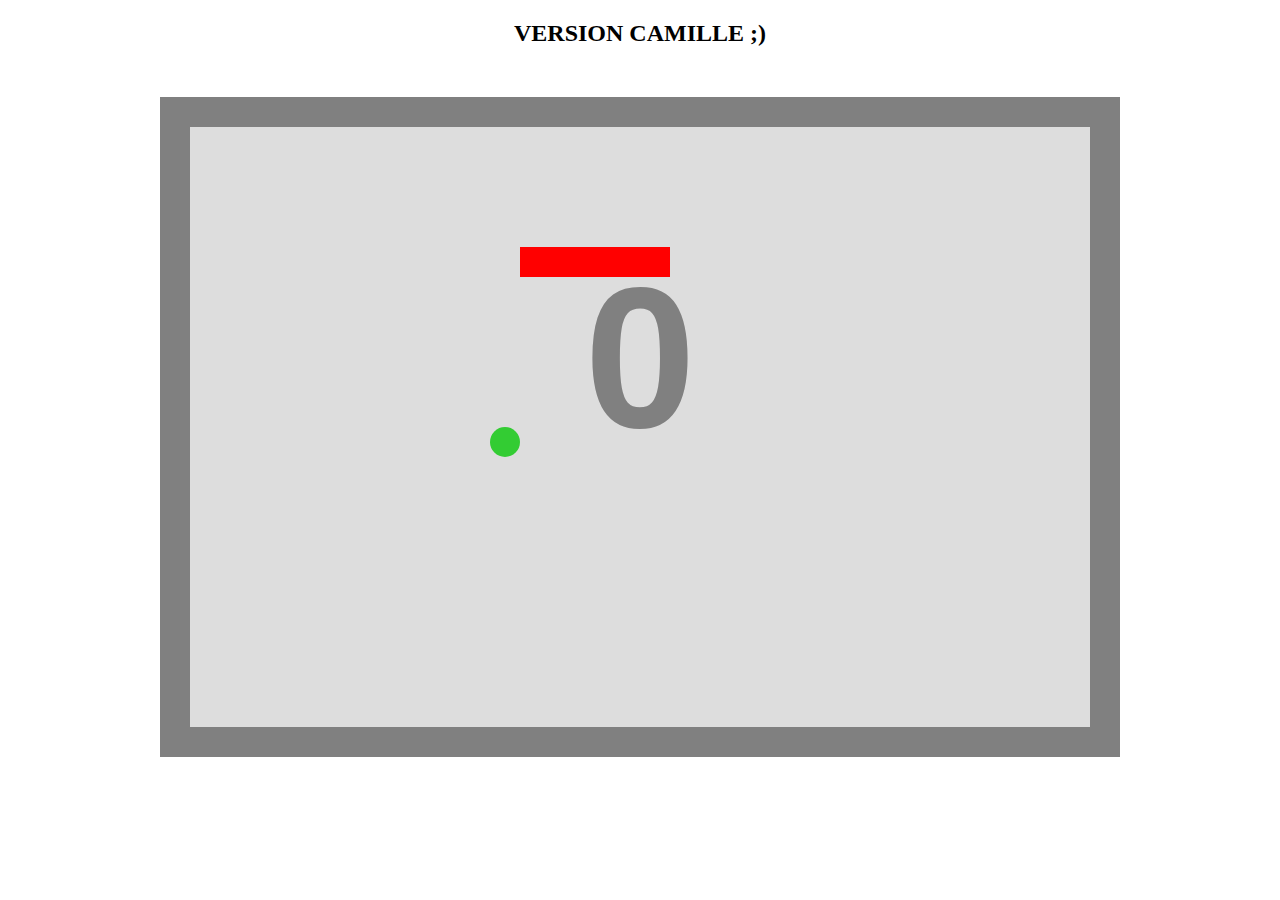
<file: Jeux/index.html>
<!DOCTYPE html>
<html lang="fr">

<head>
    <title>Jeu du serpent</title>
    <script src="script.js"></script>
</head>

<body>
    <p>
        <h2 style="margin: 20px; text-align:center;">VERSION CAMILLE ;) </h2>
    </p>
</body>

</html>
</file>
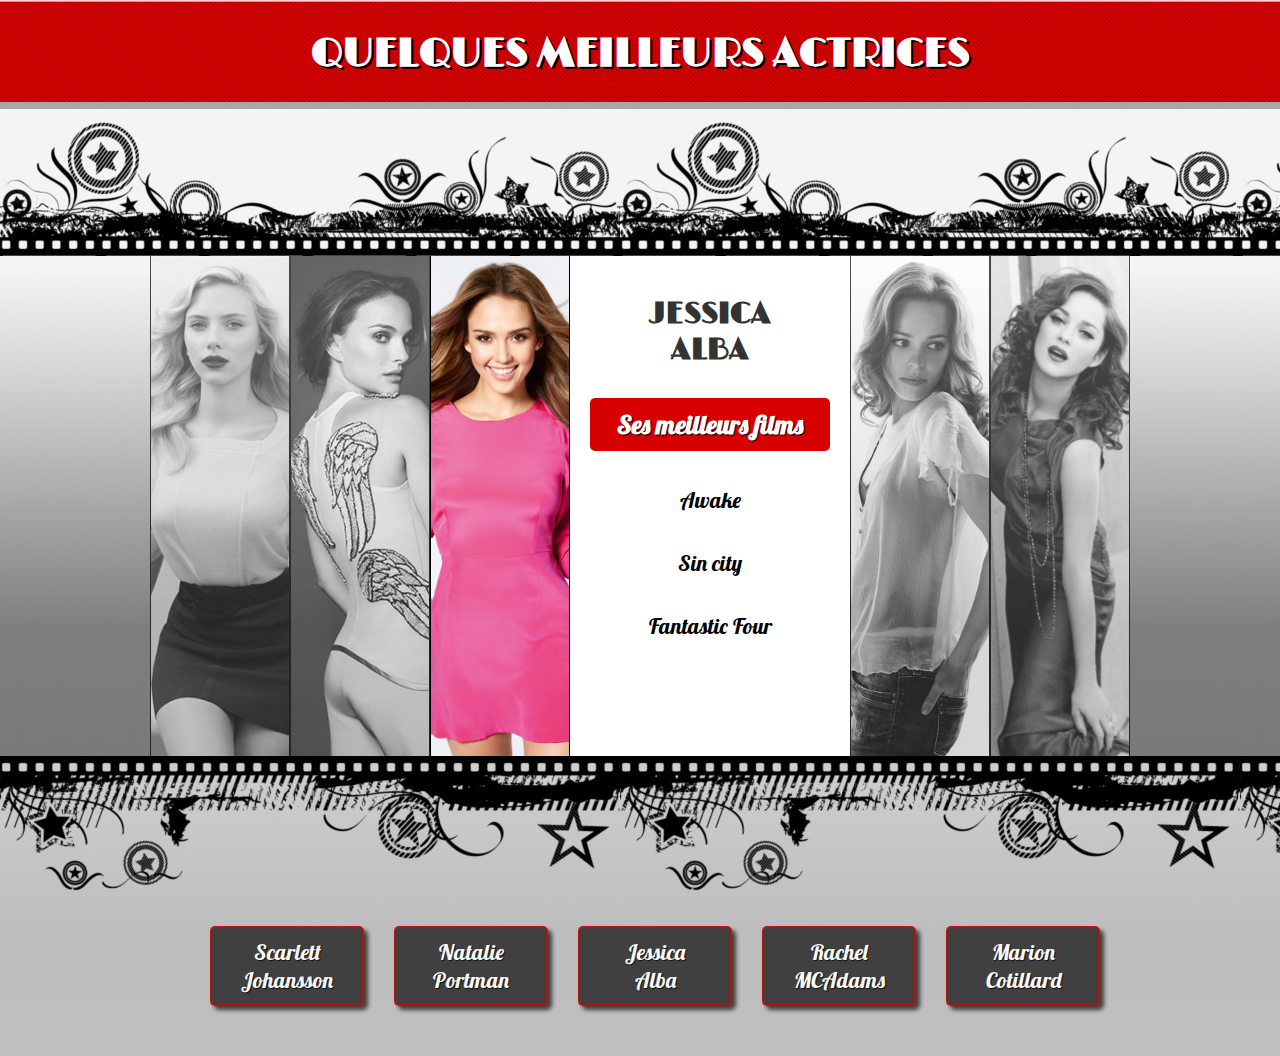
<file: PageIterative/index.html>
<!DOCTYPE html>
<html lang="fr">

<head>
    <title>Quelques meilleurs actrices</title>
    <link rel="stylesheet" type="text/css" href="styles.css">
    <script src="https://ajax.googleapis.com/ajax/libs/jquery/3.6.0/jquery.min.js"></script>
    <script src="script.js"></script>
    <link href="https://fonts.googleapis.com/css2?family=Limelight&display=swap" rel="stylesheet">
    <link href="https://fonts.googleapis.com/css2?family=Limelight&family=Lobster&display=swap" rel="stylesheet">
</head>

<body>
    <header>
        <h1>Quelques meilleurs actrices</h1>
    </header>
    <section id="main-menu">
        <ul>
            <li>
                <div id="part1" class="images">
                    <div class="bw"></div>
                    <div class="color"></div>
                </div>
                <div class="description">
                    <h2>Scarlett<br> Johansson</h2>
                    <h3>Ses meilleurs films</h3>
                    <p>Lucy</p>
                    <p>The Island</p>
                    <p>Lost in translation</p>
                </div>
            </li>
            <li>
                <div id="part2" class="images">
                    <div class="bw"></div>
                    <div class="color"></div>
                </div>
                <div class="description">
                    <h2>Natalie<br>Portman</h2>
                    <h3>Ses meilleurs films</h3>
                    <p>Black Swan</p>
                    <p>Star Wars</p>
                    <p>Leon</p>
                </div>
            </li>
            <li>
                <div id="part3" class="images">
                    <div class="bw"></div>
                    <div class="color"></div>
                </div>
                <div class="description">
                    <h2>Jessica<br>Alba</h2>
                    <h3>Ses meilleurs films</h3>
                    <p>Awake</p>
                    <p>Sin city</p>
                    <p>Fantastic Four</p>
                </div>
            </li>
            <li>
                <div id="part4" class="images">
                    <div class="bw"></div>
                    <div class="color"></div>
                </div>
                <div class="description">
                    <h2>Rachel<br>MCAdams</h2>
                    <h3>Ses meilleurs films</h3>
                    <p>The Notebook</p>
                    <p>The Vow</p>
                    <p>The Time Traveler's Wife</p>
                </div>
            </li>
            <li>
                <div id="part5" class="images">
                    <div class="bw"></div>
                    <div class="color"></div>
                </div>
                <div class="description">
                    <h2>Marion<br>Cotillard</h2>
                    <h3>Ses meilleurs films</h3>
                    <p>Jeux d'enfants</p>
                    <p>Les Petits Mouchoirs</p>
                    <p>Inception</p>
                </div>
            </li>
        </ul>
    </section>

    <section id="buttons-menu">
        <ul>
            <li class="button">Scarlett<br> Johansson</li>
            <li class="button">Natalie<br>Portman</li>
            <li class="button">Jessica<br>Alba</li>
            <li class="button">Rachel<br>MCAdams</li>
            <li class="button">Marion<br>Cotillard</li>
        </ul>
    </section>
</body>

</html>
</file>
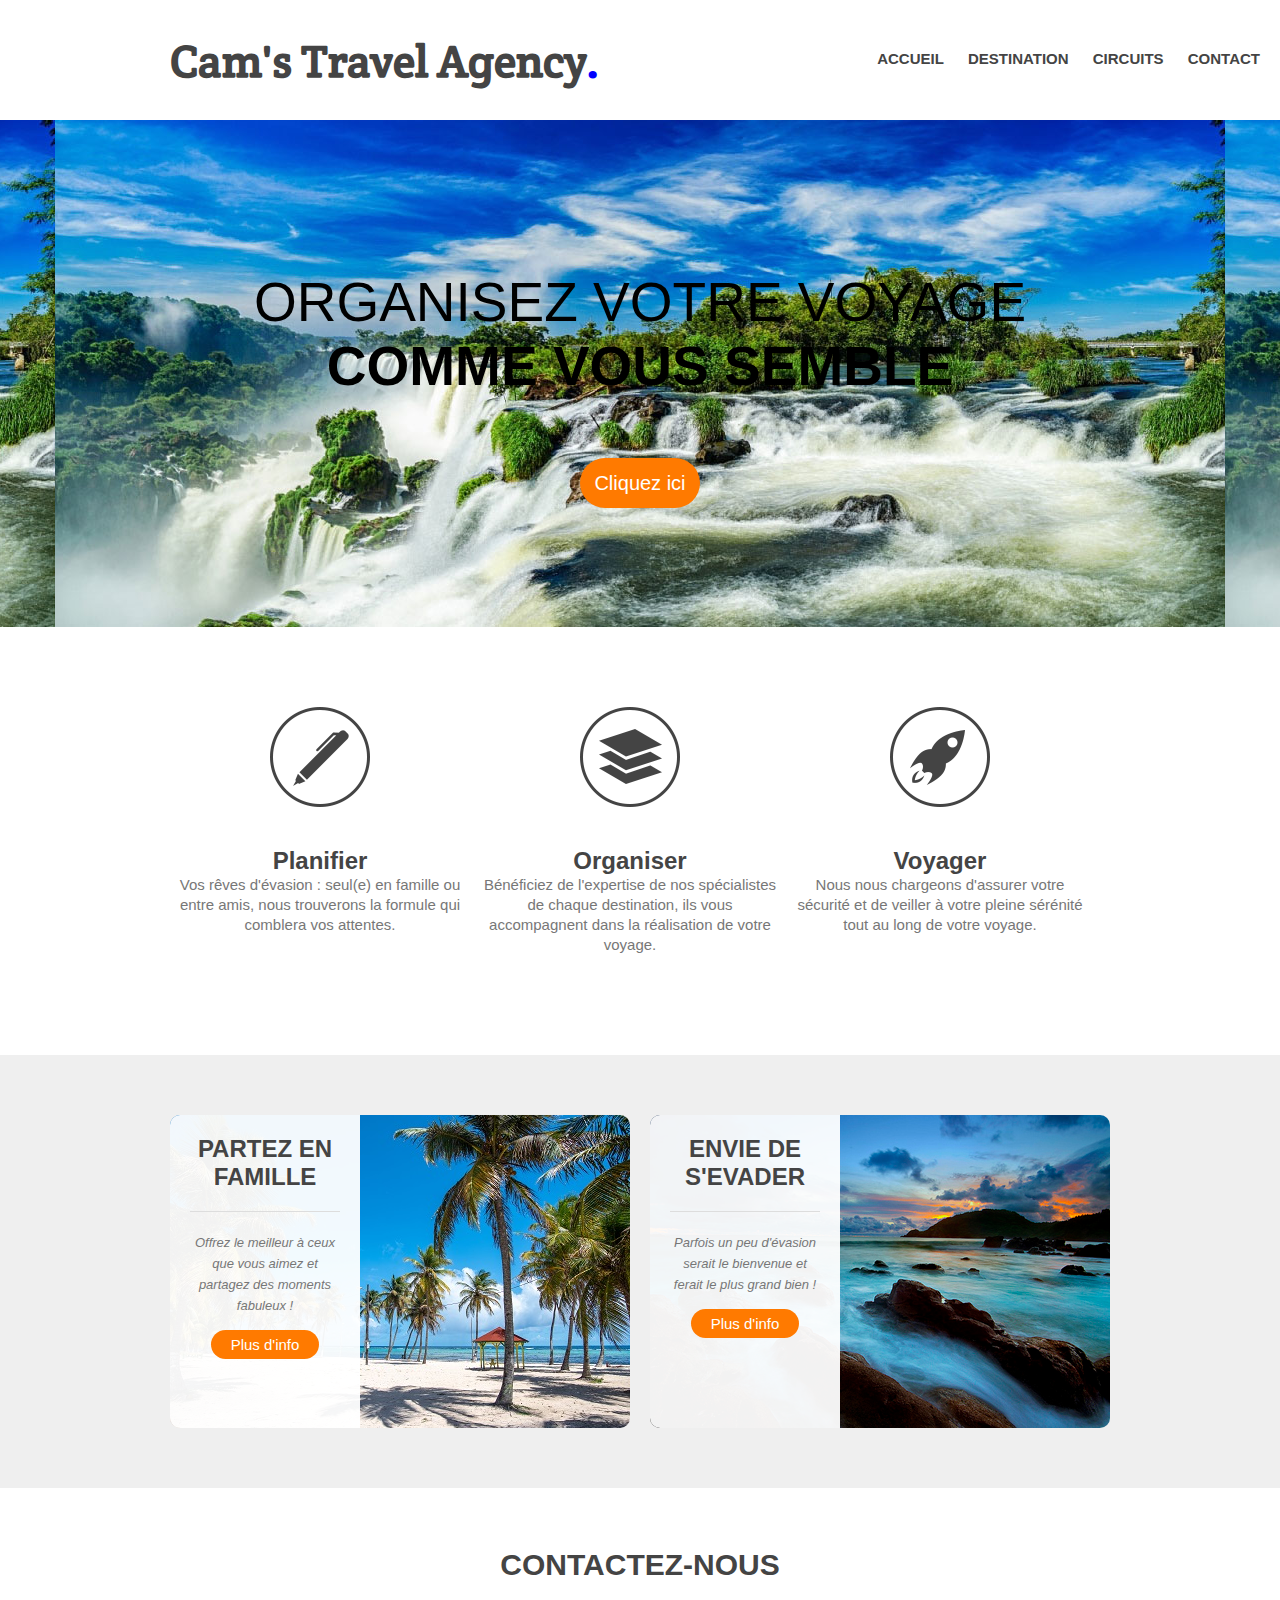
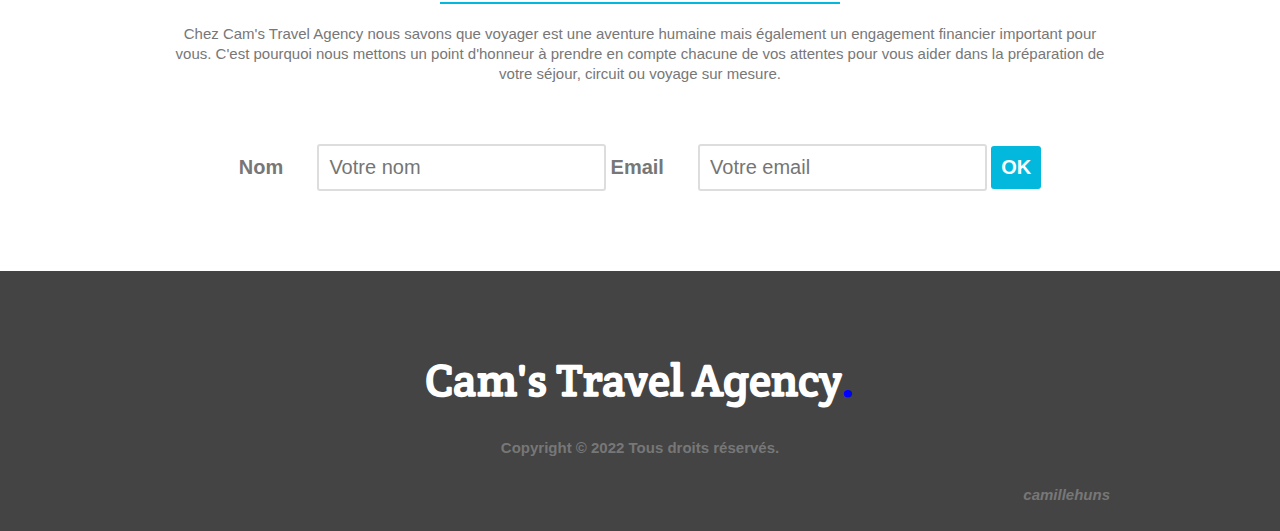
<file: WebPage/index.html>
<!DOCTYPE html>
<html lang="fr">
    <head>
        <meta charset="UTF-8">
        <link href="styles.css" rel="stylesheet">
        <link href="http://fonts.googleapis.com/css?family=Crete+Round" rel="stylesheet">
        <title>Cam's Travel Agency</title>

    </head>

    <body>

        <header>
            <div class="wrapper">
                <h1>Cam's Travel Agency<span class="blue">.</span></h1>
            </div>
            <nav>
                <ul>
                    <li><a href="#main-image">Accueil</a></li>
                    <li><a href="#steps">Destination</a></li>
                    <li><a href="#possibilities">Circuits</a></li>
                    <li><a href="#contact">Contact</a></li>
                </ul>
            </nav>
        </header>

        <section id="main-image">
            <div class="wrapper">
                <h2>Organisez votre voyage <br><strong>comme vous semble</strong></h2>
                <a href="#" class="button-1">Cliquez ici</a>
            </div>
        </section>

        <section id="steps">
            <div class="wrapper">
                <ul>
                    <li id="step-1">
                        <h4>Planifier</h4>
                        <p>Vos rêves d'évasion : seul(e) en famille ou entre amis, 
                            nous trouverons la formule qui comblera vos attentes.</p>
                    </li>
                    <li id="step-2">
                        <h4>Organiser</h4>
                        <p>Bénéficiez de l'expertise de nos spécialistes de chaque destination, 
                            ils vous accompagnent dans la réalisation de votre voyage.</p>
                    </li>
                    <li id="step-3">
                        <h4>Voyager</h4>
                        <p>Nous nous chargeons d'assurer votre sécurité et de veiller 
                            à votre pleine sérénité tout au long de votre voyage.</p>
                    </li>
                    <div class="clear"></div>
                </ul>
            </div>
        </section>

        <section id="possibilities">
            <div class="wrapper">
                <article style="background-image: url(images/image1.jpg);">
                    <div class="overlay">
                        <h4>Partez en famille</h4>
                        <p><small>Offrez le meilleur à ceux que vous aimez et partagez des moments 
                            fabuleux !</small></p>
                        <a href="#" class="button-2">Plus d'info</a>
                    </div>
                </article>
                <article style="background-image: url(images/image2.jpg);">
                    <div class="overlay">
                        <h4>Envie de s'evader</h4>
                        <p><small>Parfois un peu d'évasion serait le bienvenue et ferait le 
                            plus grand bien !</small></p>
                        <a href="#" class="button-2">Plus d'info</a>
                    </div>
                </article>
                <div class="clear"></div>
            </div>
        </section>

        <section id="contact">
            <div class="wrapper">
                <h3>Contactez-nous</h3>
                <p>Chez Cam's Travel Agency nous savons que voyager est une aventure humaine mais 
                    également un engagement financier important pour vous. C'est pourquoi nous 
                    mettons un point d'honneur à prendre en compte chacune de vos attentes pour 
                    vous aider dans la préparation de votre séjour, circuit ou voyage sur mesure.</p>
                <form>
                    <label for="name">Nom</label>
                    <input type="text" id="name" placeholder="Votre nom">
                    <label for="name">Email</label>
                    <input type="text" id="email" placeholder="Votre email">
                    <input type="submit" value="OK" class="button-3">
                </form>
            </div>
        </section>


        <footer>
            <div class="wrapper">
                <h1>Cam's Travel Agency<span class="blue">.</span></h1>
                <div class="copyright">Copyright © 2022 Tous droits réservés.</div>
                <div class="signature">camillehuns</div>
            </div>
        </footer>

    </body>
</html>
</file>
<file: PageIterative/styles.css>
* {
    margin: 0;
    padding: 0;
}

ul,
ol {
    list-style: none;
}

body {
    background: #bfbfbf url('images/background.jpg') repeat-x;
    font-family: Arial, Helvetica, sans-serif;
}

header {
    padding: 30px 0;
}

header h1 {
    font-size: 40px;
    text-align: center;
    font-family: 'Limelight', sans-serif;
    color: #fff;
    text-transform: uppercase;
    text-shadow: 2px 2px #000;
}


/* Main-menu */

#main-menu {
    width: 980px;
    height: 500px;
    margin: 0 auto;
    padding-top: 148px;
}

#main-menu ul li {
    float: left;
    width: 140px;
    height: 500px;
    overflow: hidden;
    position: relative;
}

.bw {
    position: absolute;
    left: 0px;
    width: 140px;
    height: 500px;
    cursor: pointer;
    background: url('images/bw-image.jpg') no-repeat;
    opacity: 0.7;
}

.color {
    position: absolute;
    left: 140px;
    width: 140px;
    height: 500px;
    cursor: pointer;
    background: url('images/color-image.jpg') no-repeat;
}

#part2 div {
    background-position: -140px 0;
}

#part3 div {
    background-position: -280px 0;
}

#part4 div {
    background-position: -420px 0;
}

#part5 div {
    background-position: -560px 0;
}

.description {
    position: absolute;
    left: 140px;
    width: 240px;
    height: 460px;
    padding: 20px;
    background: #fff;
}

.description h2 {
    padding-top: 20px;
    font-family: 'Limelight', sans-serif;
    font-size: 30px;
    text-align: center;
    color: #333;
    text-transform: uppercase;
}

.description h3 {
    margin-top: 30px;
    padding: 10px;
    font-size: 26px;
    font-family: 'Lobster', sans-serif;
    background: #d70000;
    color: #fff;
    text-align: center;
    text-shadow: 1px 1px 1px #000;
    border-radius: 5px;
}

.description p {
    padding-top: 35px;
    font-size: 22px;
    font-family: 'Lobster', sans-serif;
    color: #000;
    text-align: center;
}


/*Buttons-Menu*/

#buttons-menu {
    float: left;
    width: 100%;
    padding: 170px 0 50px 0;
}

#buttons-menu ul {
    float: left;
    position: relative;
    left: 50%;
    text-align: center;
}

.button {
    float: left;
    width: 150px;
    margin-left: 30px;
    padding: 10px 0;
    position: relative;
    right: 50%;
    text-shadow: 1px 1px 1px #000;
    font-family: 'Lobster', sans-serif;
    text-align: center;
    color: #fff;
    border-radius: 5px;
    box-shadow: 4px 4px 4px rgba(0, 0, 0, 0.75);
    background: #333;
    border: 2px solid #b70000;
    font-size: 22px;
    cursor: pointer;
    opacity: 0.9;
}

.hovered {
    background: #b70000;
    border: 2px solid #333;
    font-size: 24px;
}
</file>
<file: WebPage/styles.css>
/* GENERAL SELECTOR */

*{
    margin: 0;
    padding: 0;
}

body{
    font-family: Arial, Helvetica, sans-serif;
    font-size: 15px;
}

h1{
    font-family: 'Crete Round', serif;
    font-size: 45px;
    color: #444;
}

h2{
    color: black;
    font-size: 55px;
}

h3{
    font-size: 30px;
    color: #444;
}

h4{
    font-size: 24px;
    color: #444;
}

p{
    line-height: 20px;
    color: #777;
}

.wrapper{
    width: 940px;
    margin:0 auto;
    padding: 0 10px;
}

.blue{
    color: blue;
}

ul{
    list-style: none;
}

a{
    text-decoration: none;
    color: #444;
}

/* HEADER */

header{
    height: 120px;
}

header h1{
    float: left;
    margin-top: 32px;
}

header nav{
    float: right;
    margin-top: 50px;
}

header nav ul li{
    display: inline-block;
}

header nav ul li a{
    text-transform: uppercase;
    font-weight: bold;
    margin-right: 20px;
}

.clear{
    clear: both;
}

small{
    font-size: 13px;
    font-style: italic;
}

/*main-image*/

#main-image{
    height: 507px;
    background: url('images/main.jpg')center;
}

#main-image h2{
    font-weight: normal;
    text-transform: uppercase;
    text-align: center;
    padding: 150px 0 40px 0;
    margin-bottom: 20px;
}

.button-1{
    display: block;
    width: 120px;
    height: 50px;
    background: #ff7a00;
    color:#fff ;
    font-size: 20px;
    margin: 0 auto;
    line-height: 50px;
    text-align: center;
    border-radius: 220px;
}

.button-1:hover{
    background: #02b8dd;
}

/* Steps */
#steps ul{
    margin: 80px 0;
}

#step h4{
    text-transform: uppercase;
    margin-bottom: 20px;
}

#steps p{
    margin-bottom: 20px;
}

#steps ul li{
    width: 300px;
    float: left;
    padding-top: 140px;
    text-align: center;
    margin-right: 10px;
}

#step-1{
    background: url('images/steps-icon-1.png') no-repeat top center;
}

#step-2{
    background: url('images/steps-icon-2.png') no-repeat top center;
}

#step-3{
    background: url('images/steps-icon-3.png') no-repeat top center;
}

/* Possibilities */ 
#possibilities{
    background-color: #efefef;
    padding: 60px 0;
}

#possibilities article{
    width: 460px;
    height: 313px;
    float: left;
    border-radius: 10px;
}

#possibilities article:first-child{
    margin-right: 20px;
}

.overlay{
    background: rgba(255,255,255,0.95);
    height: 100%;
    width: 190px;
    padding: 20px;
    border-radius: 10px 0 0 10px;
    text-align: center;
    box-sizing: border-box; /*A retenir*/
}

article h4{
    border-bottom: 1px solid #ddd;
    padding-bottom: 20px;
    text-transform: uppercase;
    margin-bottom: 20px;
    text-align: center;    
}

#possibilities p{
    text-align: center;
    margin-bottom: 20px;
}

.button-2{
    color: #fff;
    background-color: #ff7a00;
    padding: 6px 20px;
    border-radius: 220px;
}

.button-2:hover{
    color: #fff;
    background-color: #02b8dd;
}

/* Contact */
#contact{
    padding: 60px 0;
    text-align: center;
}

#contact h3{
    width: 400px;
    text-transform: uppercase;
    margin:0 auto 20px auto;
    border-bottom: 2px solid #02b8dd;
    padding-bottom: 20px;
}

form{
    margin: 60px 0 20px 0;
}

label{
    font-weight: bold;
    font-size: 20px;
    margin-right: 10px;
    color:#777
}

input[type="text"]{
    padding: 10px;
    font-size: 20px;
    margin-left: 20px;
    border: 2px solid #ddd;
    border-radius: 3px;
}

.button-3{
    color: #fff;
    font-size: 20px;
    font-weight: bold;
    padding: 10px;
    background-color: #02b8dd;
    border-style: none;
    border-radius: 3px;
}

.button-3:hover{
    color: #fff;
    background-color:#444 ;
}

/* Footer */
footer{
    height: 260px;
    background-color: #444;
}

footer h1{
    color: #fff;
    text-align: center;
    padding-top: 80px;
}

.copyright{
    text-align: center;
    font-weight: bold;
    padding-top: 30px;
    color: #777;
}

.signature{
    font-style: italic;
    text-align: right;
    font-weight: bold;
    padding-top: 30px;
    color: #777;
}
</file>
